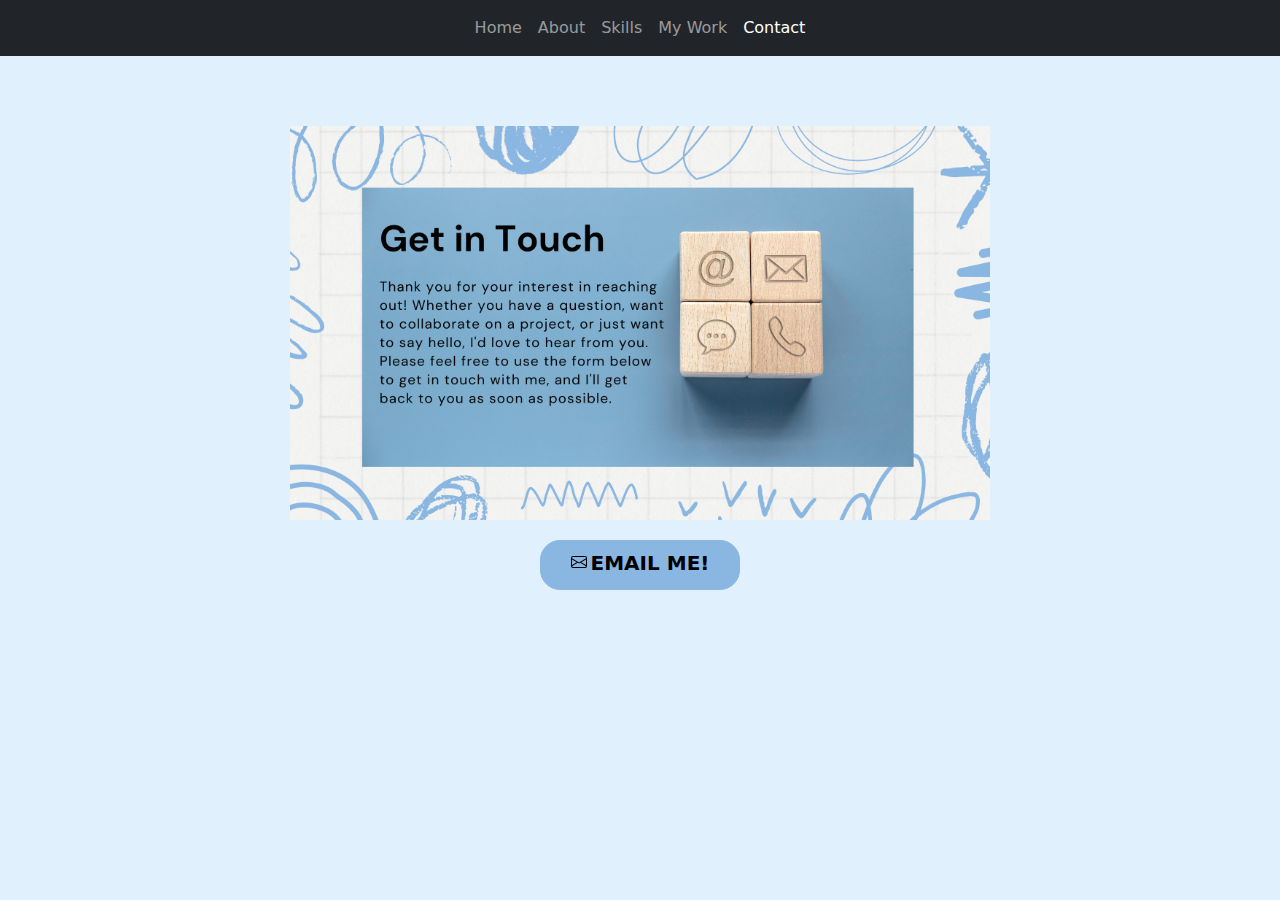
<file: contact.html>
<!DOCTYPE html>
<html lang="en">
<head>
    <meta charset="UTF-8">
    <meta name="viewport" content="width=device-width, initial-scale=1.0">
    <title>Manjari Shesh | Aspiring Web Developer</title>
    
    <link href="https://cdn.jsdelivr.net/npm/bootstrap@5.3.3/dist/css/bootstrap.min.css" rel="stylesheet" integrity="sha384-QWTKZyjpPEjISv5WaRU9OFeRpok6YctnYmDr5pNlyT2bRjXh0JMhjY6hW+ALEwIH" crossorigin="anonymous">
    <link rel="stylesheet" href="./css/style.css">
  </head>
<body>
    <!-- header -->
    <section>
        <nav class="navbar navbar-expand-lg navbar-dark bg-dark" aria-label="Tenth navbar example">
            <div class="container-fluid">
              <button class="navbar-toggler" type="button" data-bs-toggle="collapse" data-bs-target="#navbarsExample08" aria-controls="navbarsExample08" aria-expanded="false" aria-label="Toggle navigation">
                <span class="navbar-toggler-icon"></span>
              </button>
        
              <div class="collapse navbar-collapse justify-content-md-center" id="navbarsExample08">
                <ul class="navbar-nav">
                  
                  
                  <li class="nav-item">
                    <a class="nav-link " aria-current="page" href="./index.html">Home</a>
                  </li>
                  <li class="nav-item">
                    <a class="nav-link" href="./about.html">About</a>
                  </li>
                  <li class="nav-item">
                    <a class="nav-link" href="./skills.html">Skills</a>
                  </li>
                  <li class="nav-item">
                    <a class="nav-link" href="./mywork.html">My Work</a>
                  </li>
                  <li class="nav-item">
                    <a class="nav-link active" href="#">Contact</a>
                  </li>
                   
                  <!-- <li class="nav-item dropdown">
                    <a class="nav-link dropdown-toggle" href="#" data-bs-toggle="dropdown" aria-expanded="false">Dropdown</a>
                    <ul class="dropdown-menu">
                      <li><a class="dropdown-item" href="#">Action</a></li>
                      <li><a class="dropdown-item" href="#">Another action</a></li>
                      <li><a class="dropdown-item" href="#">Something else here</a></li>
                    </ul>
                  </li> -->
                </ul>
              </div>
            </div>
          </nav>
         
    </section>

    <div class="container">
      <div>
          <img src="./assets/contactus.png" class="d-block mx-lg-auto img-fluid" alt="Bootstrap Themes" loading="lazy">
          <div class="mailbutton">
              <a href="mailto:manjarisheh@gmail.com" class="btn btn-lg mail-btn" style="text-decoration: none">
                  <svg xmlns="http://www.w3.org/2000/svg" width="20" height="20" fill="currentColor" class="bi bi-envelope" viewBox="0 0 20 20">
                      <path d="M0 4a2 2 0 0 1 2-2h12a2 2 0 0 1 2 2v8a2 2 0 0 1-2 2H2a2 2 0 0 1-2-2zm2-1a1 1 0 0 0-1 1v.217l7 4.2 7-4.2V4a1 1 0 0 0-1-1zm13 2.383-4.708 2.825L15 11.105zm-.034 6.876-5.64-3.471L8 9.583l-1.326-.795-5.64 3.47A1 1 0 0 0 2 13h12a1 1 0 0 0 .966-.741M1 11.105l4.708-2.897L1 5.383z"/>
                  </svg>EMAIL ME!
              </a>
          </div>
      </div>
  </div>
      <!-- footer -->
<!--       <footer class="d-flex flex-wrap justify-content-between align-items-center py-3 my-4 border-top">
        <div class="col-md-4 d-flex align-items-center">
           
          <span class="mb-3 mb-md-0 text-body-secondary">© 2024 Manjari Shesh. All rights reserved.</span>
        </div>
    
        <ul class="nav col-md-4 justify-content-end list-unstyled d-flex">
          <li class="ms-3"><a class="text-body-secondary" href="#"><svg xmlns="http://www.w3.org/2000/svg" width="24" height="24" fill="currentColor" class="bi bi-twitter-x" viewBox="0 0 24 24">
            <path d="M12.6.75h2.454l-5.36 6.142L16 15.25h-4.937l-3.867-5.07-4.425 5.07H.316l5.733-6.57L0 .75h5.063l3.495 4.633L12.601.75Zm-.86 13.028h1.36L4.323 2.145H2.865z"/>
          </svg></a></li>
          <li class="ms-3"><a class="text-body-secondary" href="#"><svg xmlns="http://www.w3.org/2000/svg" width="24" height="24" fill="currentColor" class="bi bi-instagram" viewBox="0 0 24 24">
            <path d="M8 0C5.829 0 5.556.01 4.703.048 3.85.088 3.269.222 2.76.42a3.9 3.9 0 0 0-1.417.923A3.9 3.9 0 0 0 .42 2.76C.222 3.268.087 3.85.048 4.7.01 5.555 0 5.827 0 8.001c0 2.172.01 2.444.048 3.297.04.852.174 1.433.372 1.942.205.526.478.972.923 1.417.444.445.89.719 1.416.923.51.198 1.09.333 1.942.372C5.555 15.99 5.827 16 8 16s2.444-.01 3.298-.048c.851-.04 1.434-.174 1.943-.372a3.9 3.9 0 0 0 1.416-.923c.445-.445.718-.891.923-1.417.197-.509.332-1.09.372-1.942C15.99 10.445 16 10.173 16 8s-.01-2.445-.048-3.299c-.04-.851-.175-1.433-.372-1.941a3.9 3.9 0 0 0-.923-1.417A3.9 3.9 0 0 0 13.24.42c-.51-.198-1.092-.333-1.943-.372C10.443.01 10.172 0 7.998 0zm-.717 1.442h.718c2.136 0 2.389.007 3.232.046.78.035 1.204.166 1.486.275.373.145.64.319.92.599s.453.546.598.92c.11.281.24.705.275 1.485.039.843.047 1.096.047 3.231s-.008 2.389-.047 3.232c-.035.78-.166 1.203-.275 1.485a2.5 2.5 0 0 1-.599.919c-.28.28-.546.453-.92.598-.28.11-.704.24-1.485.276-.843.038-1.096.047-3.232.047s-2.39-.009-3.233-.047c-.78-.036-1.203-.166-1.485-.276a2.5 2.5 0 0 1-.92-.598 2.5 2.5 0 0 1-.6-.92c-.109-.281-.24-.705-.275-1.485-.038-.843-.046-1.096-.046-3.233s.008-2.388.046-3.231c.036-.78.166-1.204.276-1.486.145-.373.319-.64.599-.92s.546-.453.92-.598c.282-.11.705-.24 1.485-.276.738-.034 1.024-.044 2.515-.045zm4.988 1.328a.96.96 0 1 0 0 1.92.96.96 0 0 0 0-1.92m-4.27 1.122a4.109 4.109 0 1 0 0 8.217 4.109 4.109 0 0 0 0-8.217m0 1.441a2.667 2.667 0 1 1 0 5.334 2.667 2.667 0 0 1 0-5.334"/>
          </svg></a></li>
          <li class="ms-3"><a class="text-body-secondary" href="#"><svg xmlns="http://www.w3.org/2000/svg" width="24" height="24" fill="currentColor" class="bi bi-facebook" viewBox="0 0 24 24">
            <path d="M16 8.049c0-4.446-3.582-8.05-8-8.05C3.58 0-.002 3.603-.002 8.05c0 4.017 2.926 7.347 6.75 7.951v-5.625h-2.03V8.05H6.75V6.275c0-2.017 1.195-3.131 3.022-3.131.876 0 1.791.157 1.791.157v1.98h-1.009c-.993 0-1.303.621-1.303 1.258v1.51h2.218l-.354 2.326H9.25V16c3.824-.604 6.75-3.934 6.75-7.951"/>
          </svg></a></li>
        </ul>
      </footer> -->
   

      <script src="https://cdn.jsdelivr.net/npm/bootstrap@5.3.3/dist/js/bootstrap.bundle.min.js" integrity="sha384-YvpcrYf0tY3lHB60NNkmXc5s9fDVZLESaAA55NDzOxhy9GkcIdslK1eN7N6jIeHz" crossorigin="anonymous"></script>  
      </body>
      </html>
</file>
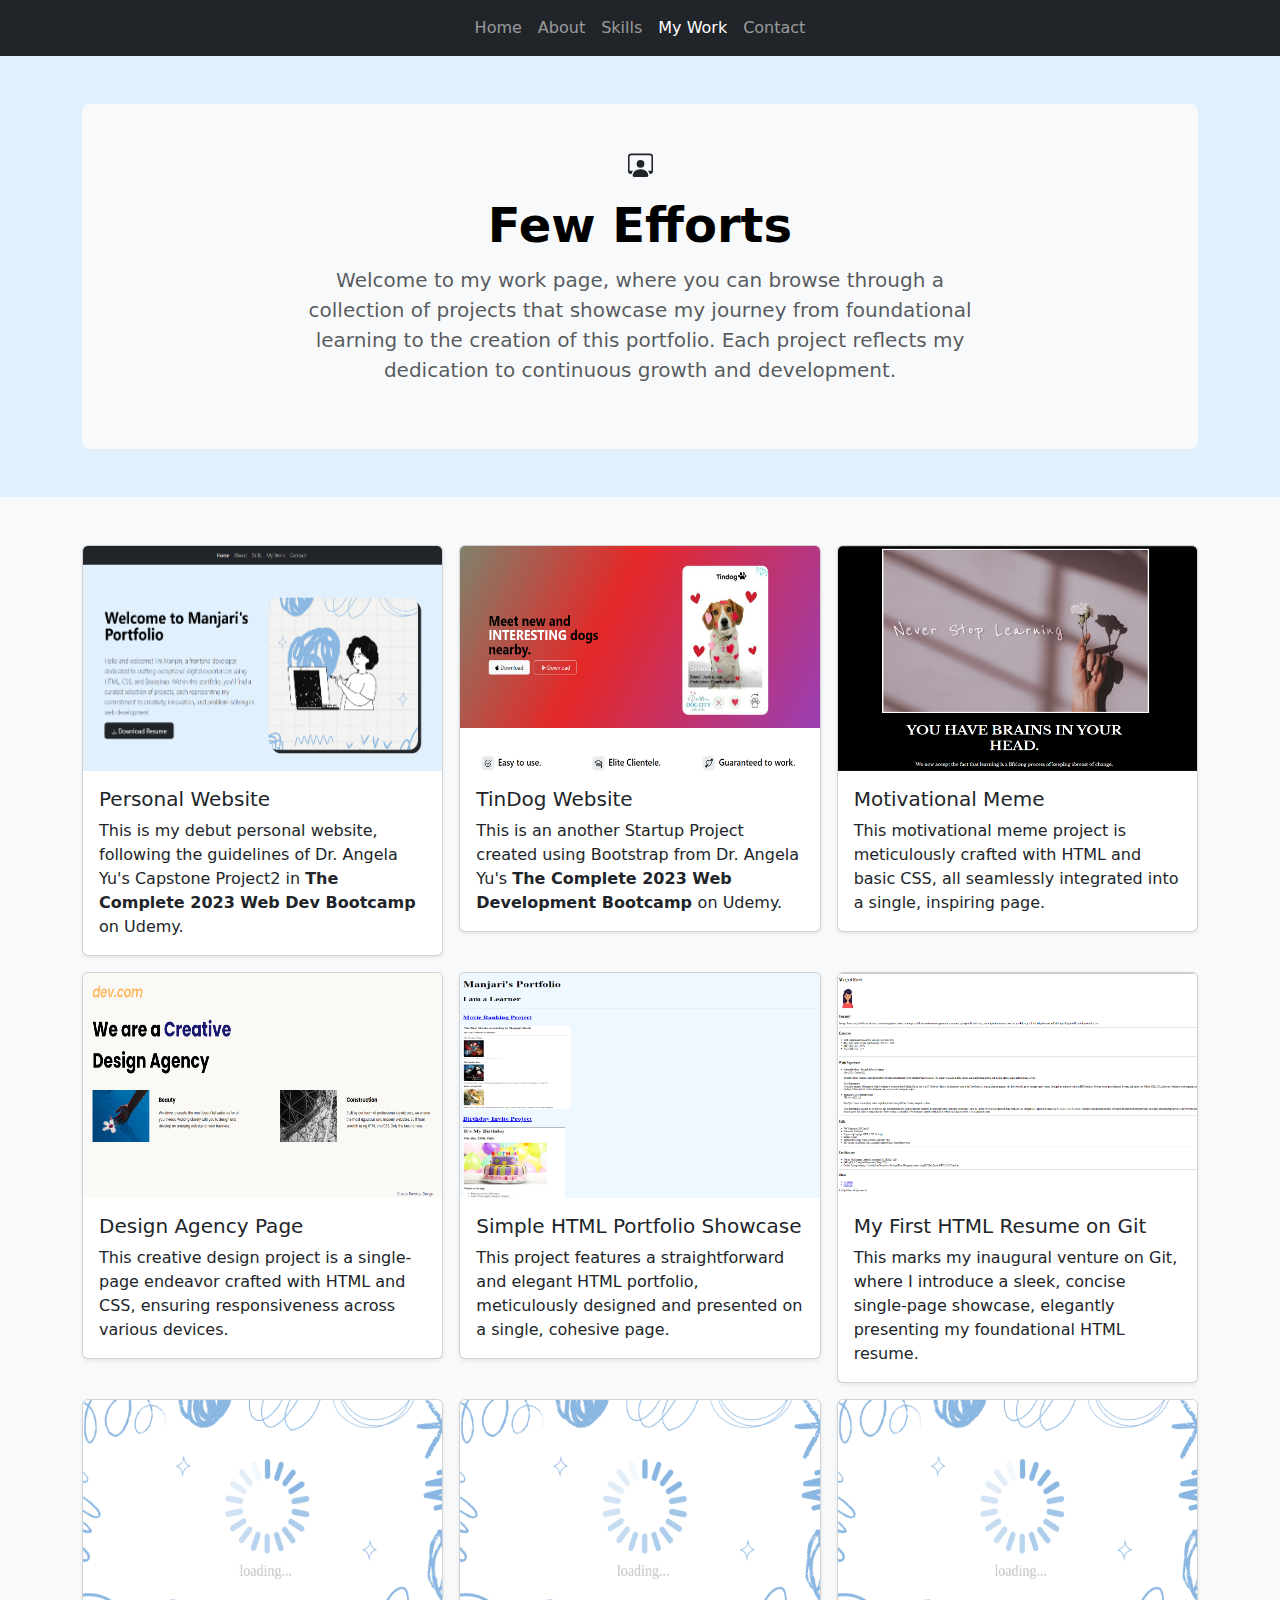
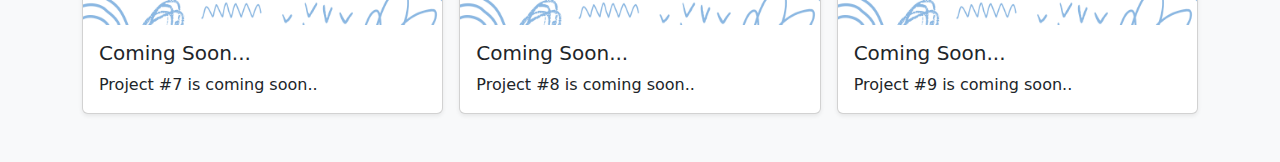
<file: mywork.html>
<!DOCTYPE html>
<html lang="en">
<head>
    <meta charset="UTF-8">
    <meta name="viewport" content="width=device-width, initial-scale=1.0">
    <title>Manjari Shesh | Aspiring Web Developer</title>
    
    <link href="https://cdn.jsdelivr.net/npm/bootstrap@5.3.3/dist/css/bootstrap.min.css" rel="stylesheet" integrity="sha384-QWTKZyjpPEjISv5WaRU9OFeRpok6YctnYmDr5pNlyT2bRjXh0JMhjY6hW+ALEwIH" crossorigin="anonymous">
    <link rel="stylesheet" href="./css/style.css">
  </head>
<body>
    <!-- header -->
    <section>
        <nav class="navbar navbar-expand-lg navbar-dark bg-dark" aria-label="Tenth navbar example">
            <div class="container-fluid">
              <button class="navbar-toggler" type="button" data-bs-toggle="collapse" data-bs-target="#navbarsExample08" aria-controls="navbarsExample08" aria-expanded="false" aria-label="Toggle navigation">
                <span class="navbar-toggler-icon"></span>
              </button>
        
              <div class="collapse navbar-collapse justify-content-md-center" id="navbarsExample08">
                <ul class="navbar-nav">
                  
                  
                  <li class="nav-item">
                    <a class="nav-link " aria-current="page" href="./index.html">Home</a>
                  </li>
                  <li class="nav-item">
                    <a class="nav-link" href="./about.html">About</a>
                  </li>
                  <li class="nav-item">
                    <a class="nav-link" href="./skills.html">Skills</a>
                  </li>
                  <li class="nav-item">
                    <a class="nav-link active" href="#">My Work</a>
                  </li>
                  <li class="nav-item">
                    <a class="nav-link" href="./contact.html">Contact</a>
                  </li>
                   
                  <!-- <li class="nav-item dropdown">
                    <a class="nav-link dropdown-toggle" href="#" data-bs-toggle="dropdown" aria-expanded="false">Dropdown</a>
                    <ul class="dropdown-menu">
                      <li><a class="dropdown-item" href="#">Action</a></li>
                      <li><a class="dropdown-item" href="#">Another action</a></li>
                      <li><a class="dropdown-item" href="#">Something else here</a></li>
                    </ul>
                  </li> -->
                </ul>
              </div>
            </div>
          </nav>
          <!-- hero -->
          <div class="container my-5">
            <div class="p-5 text-center bg-body-tertiary rounded-3">
                <svg xmlns="http://www.w3.org/2000/svg" width="25" height="25" fill="currentColor" class="bi bi-person-workspace" viewBox="0 0 16 16">
                    <path d="M4 16s-1 0-1-1 1-4 5-4 5 3 5 4-1 1-1 1zm4-5.95a2.5 2.5 0 1 0 0-5 2.5 2.5 0 0 0 0 5"/>
                    <path d="M2 1a2 2 0 0 0-2 2v9.5A1.5 1.5 0 0 0 1.5 14h.653a5.4 5.4 0 0 1 1.066-2H1V3a1 1 0 0 1 1-1h12a1 1 0 0 1 1 1v9h-2.219c.554.654.89 1.373 1.066 2h.653a1.5 1.5 0 0 0 1.5-1.5V3a2 2 0 0 0-2-2z"/>
                  </svg><br><br>

              <h1 class="display-5 fw-bold text-body-emphasis lh-1 mb-3">Few Efforts </h1>
              <p class="col-lg-8 mx-auto fs-5 text-muted">
                Welcome to my work page, where you can browse through a collection of projects that showcase my journey from foundational learning to the creation of this portfolio. Each project reflects my dedication to continuous growth and development.
              </p>
              <!-- <div class="d-inline-flex gap-2 mb-5">
                <button class="d-inline-flex align-items-center btn btn-primary btn-lg px-4 rounded-pill" type="button">
                  Call to action
                  <svg class="bi ms-2" width="24" height="24"><use xlink:href="#arrow-right-short"></use></svg>
                </button>
                <button class="btn btn-outline-secondary btn-lg px-4 rounded-pill" type="button">
                  Secondary link
                </button>
              </div> -->
            </div>
          </div>

          <div class="album py-5 bg-body-tertiary">
            <div class="container">
        
              <div class="row row-cols-1 row-cols-sm-2 row-cols-md-3 g-3">
                <div class="col">
                  <div class="card shadow-sm">
                    <a href="./index.html" target="_blank">
                    <img class="bd-placeholder-img card-img-top" src="./assets/my_final_portfolio.png"  role="img" width="100%" height="225" alt="my portfolio"></a>
                    <div class="card-body">
                      <h5>Personal Website</h5>
                      <p class="card-text">This is my debut personal website, following the guidelines of Dr. Angela Yu's Capstone Project2 in  <span style="font-weight: bold;">The Complete 2023 Web Dev Bootcamp</span> on Udemy.</p>
                       

                    </div>
                  </div>
                </div>
                <div class="col">
                  <div class="card shadow-sm">
                    <a href="https://manjarishesh.github.io/TinDog/" target="_blank">
                     <img class="bd-placeholder-img card-img-top" src="./assets/tindog-bootstrap.png" role="img" width="100%" height="225" alt="tindog"></a>
                    <div class="card-body">
                      <h5>TinDog Website</h5>
                      <p class="card-text">This is an another Startup Project created using Bootstrap from Dr. Angela Yu's  <span style="font-weight: bold;"> The Complete 2023 Web Development Bootcamp </span> on Udemy.</p>
                       
                    </div>
                  </div>
                </div>
                <div class="col">
                  <div class="card shadow-sm">
                    <a href="https://manjarishesh.github.io/motivation-project/ " target="_blank">
                        <img class="bd-placeholder-img card-img-top" src="./assets/motivational-project.png" role="img" width="100%" height="225" alt="tindog"></a>
                    <div class="card-body">
                      <h5>Motivational Meme</h5>
                      <p class="card-text">This motivational meme project is meticulously crafted with HTML and basic CSS, all seamlessly integrated into a single, inspiring page.</p>
                       
                    </div>
                  </div>
                </div>
        
                <div class="col">
                  <div class="card shadow-sm">
                    <a href="https://manjarishesh.github.io/design_agency_project/ " target="_blank">
                        <img class="bd-placeholder-img card-img-top" src="./assets/responsive-design-agency.png" role="img" width="100%" height="225" alt="tindog"></a>
                    <div class="card-body">
                      
                        <h5>Design Agency Page</h5>
                        <p class="card-text">This creative design project is a single-page endeavor crafted with HTML and CSS, ensuring responsiveness across various devices.</p>  
                    </div>
                  </div>
                </div>
                <div class="col">
                  <div class="card shadow-sm">
                    <a href="https://manjarishesh.github.io/html-portfolio/ " target="_blank">
                        <img class="bd-placeholder-img card-img-top" src="./assets/basic-html-portfolio.png" role="img" width="100%" height="225" alt="tindog"></a>
                    <div class="card-body">
                      <h5>Simple HTML Portfolio Showcase</h5>
                      <p class="card-text">This project features a straightforward and elegant HTML portfolio, meticulously designed and presented on a single, cohesive page.</p>
                       
                    </div>
                  </div>
                </div>
                <div class="col">
                  <div class="card shadow-sm">
                    <a href="https://manjarishesh.github.io/my-resume/" target="_blank">
                        <img class="bd-placeholder-img card-img-top" src="./assets/basic-html-myresume.png" role="img" width="100%" height="225" alt="tindog"></a>
                    <div class="card-body">
                      <h5>My First HTML Resume on Git</h5>
                      <p class="card-text">
                        This marks my inaugural venture on Git, where I introduce a sleek, concise single-page showcase, elegantly presenting my foundational HTML resume.</p>
                       
                    </div>
                  </div>
                </div>

                <div class="col">
                  <div class="card shadow-sm">
                    <a href="#" target="_blank">
                        <img class="bd-placeholder-img card-img-top" src="./assets/Coming Soon.png" role="img" width="100%" height="225" alt="tindog"></a>
                    <div class="card-body">
                      <h5>Coming Soon...</h5>
                      <p class="card-text">
                        Project #7 is coming soon..</p>
                       
                    </div>
                  </div>
                </div>

                <div class="col">
                  <div class="card shadow-sm">
                    <a href="#" target="_blank">
                        <img class="bd-placeholder-img card-img-top" src="./assets/Coming Soon.png" role="img" width="100%" height="225" alt="tindog"></a>
                    <div class="card-body">
                      <h5>Coming Soon...</h5>
                      <p class="card-text">
                        Project #8 is coming soon..</p>
                       
                    </div>
                  </div>
                </div>

                <div class="col">
                  <div class="card shadow-sm">
                    <a href="#" target="_blank">
                        <img class="bd-placeholder-img card-img-top" src="./assets/Coming Soon.png" role="img" width="100%" height="225" alt="tindog"></a>
                    <div class="card-body">
                      <h5>Coming Soon...</h5>
                      <p class="card-text">
                        Project #9 is coming soon..</p>
                       
                    </div>
                  </div>
                </div>
         
                 
                 
              </div>
            </div>
          </div>
         
    </section>
     <!-- footer -->
<!--      <footer class="d-flex flex-wrap justify-content-between align-items-center py-3 my-4 border-top">
      <div class="col-md-4 d-flex align-items-center">
         
        <span class="mb-3 mb-md-0 text-body-secondary">© 2024 Manjari Shesh. All rights reserved.</span>
      </div>
  
      <ul class="nav col-md-4 justify-content-end list-unstyled d-flex">
        <li class="ms-3"><a class="text-body-secondary" href="#"><svg xmlns="http://www.w3.org/2000/svg" width="24" height="24" fill="currentColor" class="bi bi-twitter-x" viewBox="0 0 24 24">
          <path d="M12.6.75h2.454l-5.36 6.142L16 15.25h-4.937l-3.867-5.07-4.425 5.07H.316l5.733-6.57L0 .75h5.063l3.495 4.633L12.601.75Zm-.86 13.028h1.36L4.323 2.145H2.865z"/>
        </svg></a></li>
        <li class="ms-3"><a class="text-body-secondary" href="#"><svg xmlns="http://www.w3.org/2000/svg" width="24" height="24" fill="currentColor" class="bi bi-instagram" viewBox="0 0 24 24">
          <path d="M8 0C5.829 0 5.556.01 4.703.048 3.85.088 3.269.222 2.76.42a3.9 3.9 0 0 0-1.417.923A3.9 3.9 0 0 0 .42 2.76C.222 3.268.087 3.85.048 4.7.01 5.555 0 5.827 0 8.001c0 2.172.01 2.444.048 3.297.04.852.174 1.433.372 1.942.205.526.478.972.923 1.417.444.445.89.719 1.416.923.51.198 1.09.333 1.942.372C5.555 15.99 5.827 16 8 16s2.444-.01 3.298-.048c.851-.04 1.434-.174 1.943-.372a3.9 3.9 0 0 0 1.416-.923c.445-.445.718-.891.923-1.417.197-.509.332-1.09.372-1.942C15.99 10.445 16 10.173 16 8s-.01-2.445-.048-3.299c-.04-.851-.175-1.433-.372-1.941a3.9 3.9 0 0 0-.923-1.417A3.9 3.9 0 0 0 13.24.42c-.51-.198-1.092-.333-1.943-.372C10.443.01 10.172 0 7.998 0zm-.717 1.442h.718c2.136 0 2.389.007 3.232.046.78.035 1.204.166 1.486.275.373.145.64.319.92.599s.453.546.598.92c.11.281.24.705.275 1.485.039.843.047 1.096.047 3.231s-.008 2.389-.047 3.232c-.035.78-.166 1.203-.275 1.485a2.5 2.5 0 0 1-.599.919c-.28.28-.546.453-.92.598-.28.11-.704.24-1.485.276-.843.038-1.096.047-3.232.047s-2.39-.009-3.233-.047c-.78-.036-1.203-.166-1.485-.276a2.5 2.5 0 0 1-.92-.598 2.5 2.5 0 0 1-.6-.92c-.109-.281-.24-.705-.275-1.485-.038-.843-.046-1.096-.046-3.233s.008-2.388.046-3.231c.036-.78.166-1.204.276-1.486.145-.373.319-.64.599-.92s.546-.453.92-.598c.282-.11.705-.24 1.485-.276.738-.034 1.024-.044 2.515-.045zm4.988 1.328a.96.96 0 1 0 0 1.92.96.96 0 0 0 0-1.92m-4.27 1.122a4.109 4.109 0 1 0 0 8.217 4.109 4.109 0 0 0 0-8.217m0 1.441a2.667 2.667 0 1 1 0 5.334 2.667 2.667 0 0 1 0-5.334"/>
        </svg></a></li>
        <li class="ms-3"><a class="text-body-secondary" href="#"><svg xmlns="http://www.w3.org/2000/svg" width="24" height="24" fill="currentColor" class="bi bi-facebook" viewBox="0 0 24 24">
          <path d="M16 8.049c0-4.446-3.582-8.05-8-8.05C3.58 0-.002 3.603-.002 8.05c0 4.017 2.926 7.347 6.75 7.951v-5.625h-2.03V8.05H6.75V6.275c0-2.017 1.195-3.131 3.022-3.131.876 0 1.791.157 1.791.157v1.98h-1.009c-.993 0-1.303.621-1.303 1.258v1.51h2.218l-.354 2.326H9.25V16c3.824-.604 6.75-3.934 6.75-7.951"/>
        </svg></a></li>
      </ul>
    </footer> -->
    <script src="https://cdn.jsdelivr.net/npm/bootstrap@5.3.3/dist/js/bootstrap.bundle.min.js" integrity="sha384-YvpcrYf0tY3lHB60NNkmXc5s9fDVZLESaAA55NDzOxhy9GkcIdslK1eN7N6jIeHz" crossorigin="anonymous"></script>  
    </body>
</file>
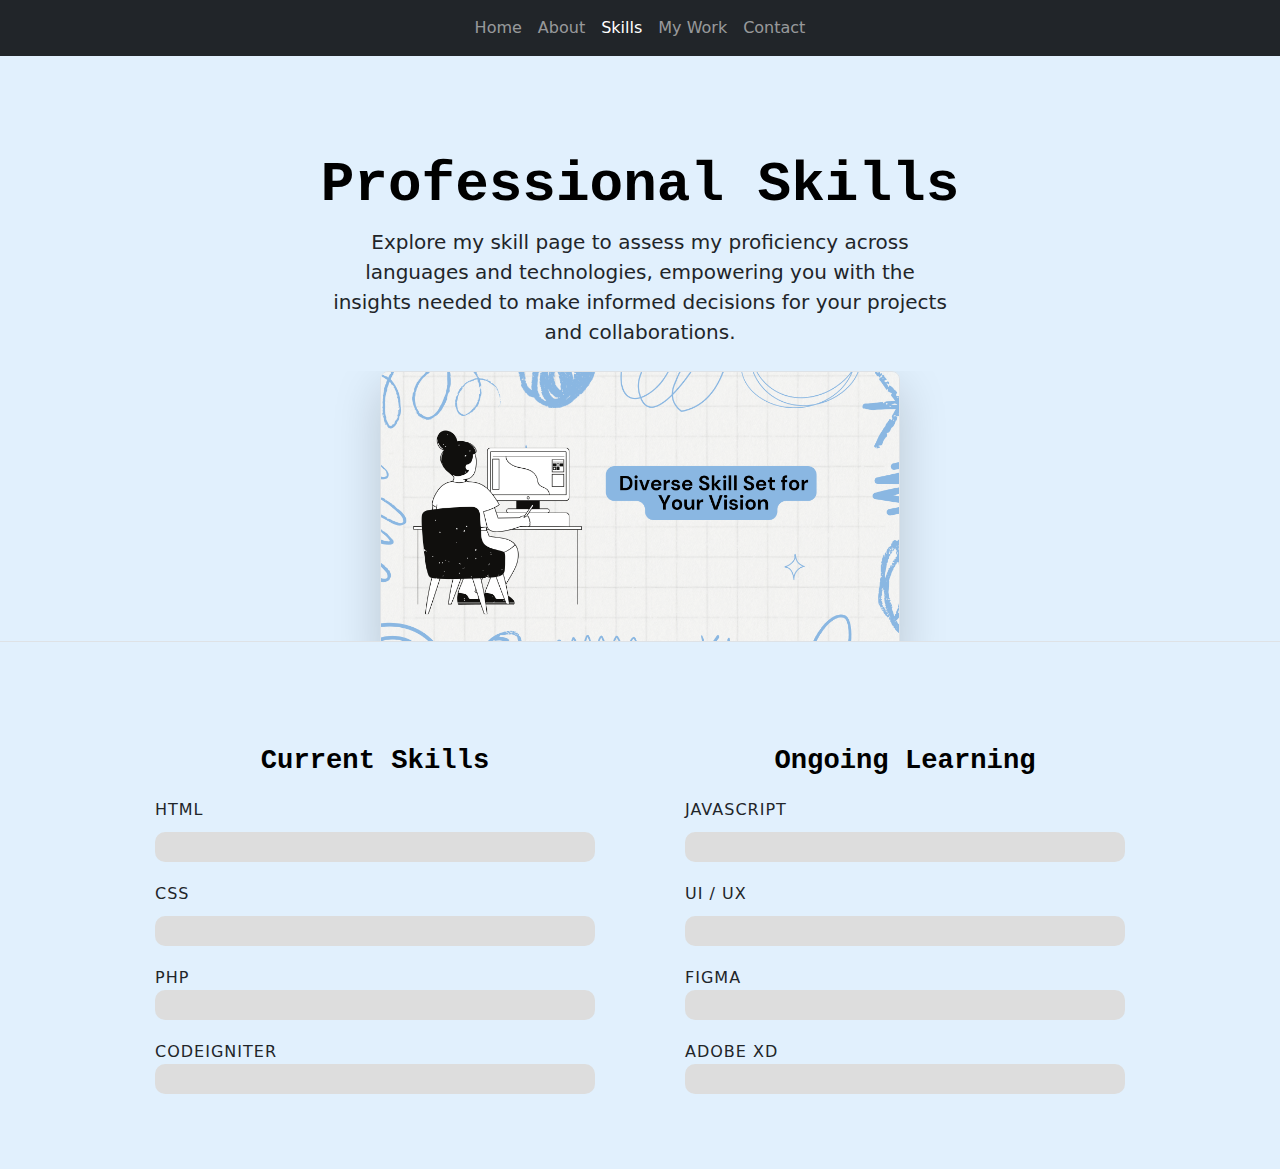
<file: skills.html>
<!DOCTYPE html>
<html lang="en">
<head>
    <meta charset="UTF-8">
    <meta name="viewport" content="width=device-width, initial-scale=1.0">
    <title>Manjari Shesh | Aspiring Web Developer</title>
    
   
    <link href="https://cdn.jsdelivr.net/npm/bootstrap@5.3.3/dist/css/bootstrap.min.css" rel="stylesheet" integrity="sha384-QWTKZyjpPEjISv5WaRU9OFeRpok6YctnYmDr5pNlyT2bRjXh0JMhjY6hW+ALEwIH" crossorigin="anonymous">
    
    <link rel="stylesheet" href="./css/style.css">
  </head>
<body>
     <!-- header -->
     <section>
        <nav class="navbar navbar-expand-lg navbar-dark bg-dark" aria-label="Tenth navbar example">
            <div class="container-fluid">
              <button class="navbar-toggler" type="button" data-bs-toggle="collapse" data-bs-target="#navbarsExample08" aria-controls="navbarsExample08" aria-expanded="false" aria-label="Toggle navigation">
                <span class="navbar-toggler-icon"></span>
              </button>
        
              <div class="collapse navbar-collapse justify-content-md-center" id="navbarsExample08">
                <ul class="navbar-nav">
                  <li class="nav-item">
                    <a class="nav-link" aria-current="page" href="./index.html">Home</a>
                  </li>
                  <li class="nav-item">
                    <a class="nav-link" href="./about.html">About</a>
                  </li>
                  <li class="nav-item">
                    <a class="nav-link active" href="#">Skills</a>
                  </li>
                  <li class="nav-item">
                    <a class="nav-link" href="./mywork.html">My Work</a>
                  </li>
                  <li class="nav-item">
                    <a class="nav-link" href="./contact.html">Contact</a>
                  </li>
                   
                  <!-- <li class="nav-item dropdown">
                    <a class="nav-link dropdown-toggle" href="#" data-bs-toggle="dropdown" aria-expanded="false">Dropdown</a>
                    <ul class="dropdown-menu">
                      <li><a class="dropdown-item" href="#">Action</a></li>
                      <li><a class="dropdown-item" href="#">Another action</a></li>
                      <li><a class="dropdown-item" href="#">Something else here</a></li>
                    </ul>
                  </li> -->
                </ul>
              </div>
            </div>
          </nav>
         
    </section>

    <!-- hero -->
    <div class="px-4 pt-5 my-5 text-center border-bottom">
        
        <h1 class="display-4 fw-bold text-body-emphasis" style="font-family: monospace;">Professional Skills</h1>
        <div class="col-lg-6 mx-auto">
          <p class="lead mb-4">Explore my skill page to assess my proficiency across languages and technologies, empowering you with the insights needed to make informed decisions for your projects and collaborations.</p>
          <div class="overflow-hidden" style="max-height: 30vh;">
            <div class="container px-5">
              <img src="./assets/skillset.png" class="img-fluid border rounded-3 shadow-lg mb-4" alt="Example image" width="700" height="500" loading="lazy">
            </div>
          </div>
          <!-- <div class="d-grid gap-2 d-sm-flex justify-content-sm-center mb-5">
            <button type="button" class="btn btn-primary btn-lg px-4 me-sm-3">Primary button</button>
            <button type="button" class="btn btn-outline-secondary btn-lg px-4">Secondary</button>
          </div> -->
        </div>
        
      </div>
      <!-- Current Skills -->
      <div class="container">
      <div class="wrapper">
        <h3 class="display-4 fw-bold text-body-emphasis" style="font-family: monospace;">Current Skills</h3>
        <div class="skills-wrapper">

          <div class="bar">
            <div class="info">
              <span>HTML</span>
            </div>
            <div class="progress-bar">
              <span class="html"></span>
            </div>
          </div>

        <div class="bar">
          <div class="info">
            <span>CSS</span>
          </div>
          <div class="progress-bar">
            <span class="css"></span>
          </div>
        </div>

        

          <div class="bar">
            <div class="info">
              <span>PHP</span>
              <div class="progress-bar">
                <span class="php"></span>
              </div>
          </div>

          <div class="bar">
            <div class="info">
              <span>CodeIgniter</span>
              <div class="progress-bar">
                <span class="codeigniter"></span>
              </div>
            </div>

       
        


          </div>
        </div>

      </div>
    </div>

 

    <!-- Ongoing Learning -->
  <div class="wrapper">
    <h3 class="display-4 fw-bold text-body-emphasis" style="font-family: monospace;">Ongoing Learning</h3>
    <div class="skills-wrapper">

      <div class="bar">
        <div class="info">
          <span>JavaScript</span>
        </div>
        <div class="progress-bar">
          <span class="javascript"></span>
        </div>
      </div>

    <div class="bar">
      <div class="info">
        <span>UI / UX</span>
      </div>
      <div class="progress-bar">
        <span class="ui-ux"></span>
      </div>
    </div>

    <div class="bar">
      <div class="info">
        <span>Figma</span>
        <div class="progress-bar">
          <span class="figma"></span>
        </div>
      </div>

      <div class="bar">
        <div class="info">
          <span>Adobe XD</span>
          <div class="progress-bar">
            <span class="xd"></span>
          </div>
      </div>

      
    


      </div>
    </div>

  </div>
</div>

</div>
 
 <!-- footer -->
 <!-- <footer class="d-flex flex-wrap justify-content-between align-items-center py-3 my-4 border-top">
  <div class="col-md-4 d-flex align-items-center">
     
    <span class="mb-3 mb-md-0 text-body-secondary">© 2024 Manjari Shesh. All rights reserved.</span>
  </div>

  <ul class="nav col-md-4 justify-content-end list-unstyled d-flex">
    <li class="ms-3"><a class="text-body-secondary" href="#"><svg xmlns="http://www.w3.org/2000/svg" width="24" height="24" fill="currentColor" class="bi bi-twitter-x" viewBox="0 0 24 24">
      <path d="M12.6.75h2.454l-5.36 6.142L16 15.25h-4.937l-3.867-5.07-4.425 5.07H.316l5.733-6.57L0 .75h5.063l3.495 4.633L12.601.75Zm-.86 13.028h1.36L4.323 2.145H2.865z"/>
    </svg></a></li>
    <li class="ms-3"><a class="text-body-secondary" href="#"><svg xmlns="http://www.w3.org/2000/svg" width="24" height="24" fill="currentColor" class="bi bi-instagram" viewBox="0 0 24 24">
      <path d="M8 0C5.829 0 5.556.01 4.703.048 3.85.088 3.269.222 2.76.42a3.9 3.9 0 0 0-1.417.923A3.9 3.9 0 0 0 .42 2.76C.222 3.268.087 3.85.048 4.7.01 5.555 0 5.827 0 8.001c0 2.172.01 2.444.048 3.297.04.852.174 1.433.372 1.942.205.526.478.972.923 1.417.444.445.89.719 1.416.923.51.198 1.09.333 1.942.372C5.555 15.99 5.827 16 8 16s2.444-.01 3.298-.048c.851-.04 1.434-.174 1.943-.372a3.9 3.9 0 0 0 1.416-.923c.445-.445.718-.891.923-1.417.197-.509.332-1.09.372-1.942C15.99 10.445 16 10.173 16 8s-.01-2.445-.048-3.299c-.04-.851-.175-1.433-.372-1.941a3.9 3.9 0 0 0-.923-1.417A3.9 3.9 0 0 0 13.24.42c-.51-.198-1.092-.333-1.943-.372C10.443.01 10.172 0 7.998 0zm-.717 1.442h.718c2.136 0 2.389.007 3.232.046.78.035 1.204.166 1.486.275.373.145.64.319.92.599s.453.546.598.92c.11.281.24.705.275 1.485.039.843.047 1.096.047 3.231s-.008 2.389-.047 3.232c-.035.78-.166 1.203-.275 1.485a2.5 2.5 0 0 1-.599.919c-.28.28-.546.453-.92.598-.28.11-.704.24-1.485.276-.843.038-1.096.047-3.232.047s-2.39-.009-3.233-.047c-.78-.036-1.203-.166-1.485-.276a2.5 2.5 0 0 1-.92-.598 2.5 2.5 0 0 1-.6-.92c-.109-.281-.24-.705-.275-1.485-.038-.843-.046-1.096-.046-3.233s.008-2.388.046-3.231c.036-.78.166-1.204.276-1.486.145-.373.319-.64.599-.92s.546-.453.92-.598c.282-.11.705-.24 1.485-.276.738-.034 1.024-.044 2.515-.045zm4.988 1.328a.96.96 0 1 0 0 1.92.96.96 0 0 0 0-1.92m-4.27 1.122a4.109 4.109 0 1 0 0 8.217 4.109 4.109 0 0 0 0-8.217m0 1.441a2.667 2.667 0 1 1 0 5.334 2.667 2.667 0 0 1 0-5.334"/>
    </svg></a></li>
    <li class="ms-3"><a class="text-body-secondary" href="#"><svg xmlns="http://www.w3.org/2000/svg" width="24" height="24" fill="currentColor" class="bi bi-facebook" viewBox="0 0 24 24">
      <path d="M16 8.049c0-4.446-3.582-8.05-8-8.05C3.58 0-.002 3.603-.002 8.05c0 4.017 2.926 7.347 6.75 7.951v-5.625h-2.03V8.05H6.75V6.275c0-2.017 1.195-3.131 3.022-3.131.876 0 1.791.157 1.791.157v1.98h-1.009c-.993 0-1.303.621-1.303 1.258v1.51h2.218l-.354 2.326H9.25V16c3.824-.604 6.75-3.934 6.75-7.951"/>
    </svg></a></li>
  </ul>
</footer> -->
<script src="https://cdn.jsdelivr.net/npm/bootstrap@5.3.3/dist/js/bootstrap.bundle.min.js" integrity="sha384-YvpcrYf0tY3lHB60NNkmXc5s9fDVZLESaAA55NDzOxhy9GkcIdslK1eN7N6jIeHz" crossorigin="anonymous"></script>  
</body>
</html>
</file>
<file: css/style.css>
body {
    background-color: rgb(225, 240, 253);
}

body > section:nth-child(2) > div > div > div > div.col-10.col-sm-8.col-lg-6 > img{
    border-radius: 30px;
    box-shadow: 10px 10px;
}

body > section:nth-child(3) > div > div > div > div.col-10.col-sm-8.col-lg-6.mt-2 > img{
    border-radius: 30px;
    box-shadow: 10px 10px; 
}
 
 

.about {
    text-align: left;
    font-weight: bold;
}

 
div > h2 {
    font-size: large;
}

.aboutme {
    text-align: right;
}

@import url('https://fonts.googleapis.com/css2?family=Poppins&display=swap');

:root {
    --color-primary: #8ab7e2;
}

.container {
    display: flex;
    justify-content: center; /* Centering the container horizontally */
    
  }

  body > section:nth-child(2) > div{
    width: 100%; /* Adjust as needed */
    max-width: 3000px;
     
    margin: 0 auto; /* Center the container horizontally */
    padding: 20px; /* Adjust padding as needed */
    box-sizing: border-box; /* Include padding and border in element's total width and height */
  }

  body > div > div > img{
    margin-top: 70px;
    height: 500px;
    width: 700px;
  }
  


.wrapper {
    width: 100%;
    max-width: 500px;
    padding: 40px 30px;
    border-radius: 10px;
    margin: 15px;
}

.wrapper h3 {
    font-size: 1.7rem;
    text-align: center;
}

 


.skills-wrapper .bar {
    margin: 20px 0;
}

.skills-wrapper .bar .info {
    margin-bottom: 10px;
}

.skills-wrapper .bar .info span {
    letter-spacing: 1px;
    text-transform: uppercase;
}

.skills-wrapper .bar .progress-bar {
    width: 100%;
    height: 15px;
    background-color: #dddddd;
    border-radius: 10px;
    position: relative;
    overflow: hidden;
}

.skills-wrapper .bar .progress-bar span {
    position: absolute;
    height: 100%;
    border-radius: 10px;
    transform: scale(0);
    background-color: var(--color-primary);
    animation: animate 1s cubic-bezier(1, 0, 0.5, 1) forwards;
}

@keyframes animate {
    100% {
        transform: scale(1);
    }
}

/* Current Skills */
.skills-wrapper .bar .progress-bar span.html {
    width: 80%;
}

.skills-wrapper .bar .progress-bar span.css {
    width: 40%;
}


.skills-wrapper .bar .progress-bar span.php {
    width: 40%;
}

.skills-wrapper .bar .progress-bar span.codeigniter {
    width: 55%;
}


/* Ongoing Learning */
.skills-wrapper .bar .progress-bar span.javascript {
    width: 20%;
}


.skills-wrapper .bar .progress-bar span.ui-ux {
    width: 50%;
}

.skills-wrapper .bar .progress-bar span.figma {
    width: 75%;
}

.skills-wrapper .bar .progress-bar span.xd {
    width: 25%;
}

 
.skills-wrapper .bar .progress-bar {
    width: 100%;
    height: 30px; /* Adjust height as needed */
    background-color: #dddddd;
    border-radius: 10px;
    position: relative;
    overflow: hidden;
    display: flex;
}

.skills-wrapper .bar .progress-bar span {
    flex: 1;
    height: 100%;
    background-color: var(--color-primary);
    display: flex;
    justify-content: center;
    align-items: center;
}


/* mail me button */

 

.container .mailbutton .mail-btn {
    font-weight: bold;
    background-color: #8ab7e2;
    border-color: #8ab7e2;
    color: black;
    border-radius: 20px;
    margin-top: 60px;
    padding: 10px 20px; /* Add padding to make the button more clickable */
    display: block; /* Make the button a block-level element */
    margin: 20px auto; /* Center the button horizontally and add 20px margin */
    text-decoration: none !important; /* Remove underline from the button */
    width: 200px; /* Set a fixed width */
    height: 50px; /* Set a fixed height */
    line-height: 25px; /* Set line height to vertically center text */
}

.container .mailbutton .mail-btn:hover {
    background-color: #8ab7e2; /* Set the background color to the same color when hovered */  
    cursor: pointer;
}

/* Media query for screens smaller than 768px (typical mobile devices) */
@media only screen and (max-width: 768px) {
    .container .mailbutton .mail-btn {
        margin-left: auto; /* Center the button horizontally */
        margin-right: auto;
        display: block; /* Make the button a block-level element */ 
    }
}


/* projects-grid-homepage */
.project-container {
    display: flex;
    justify-content: center;
    align-items: center;
    gap:6rem;
    margin: auto;
    margin-top: 50px;
    flex-wrap: wrap;
    overflow: hidden; /* Ensure that overflowing content is hidden */
    
}
  
  .grid-item {
    flex:1; 
    max-width: 400px;
    padding: 50px;
    border-radius: 30px;
    text-align: center;
    border: 5px solid #8ab7e2;
    height: auto;
    background-color: white;
    margin: 10px;
  }



.project-title{
    font-weight: bold;
    font-size: 20px;
    font-family: monospace;
    margin-bottom: 5px;

}

.project-img{
    max-width: 100%; /* Set image width to 100% */
    object-fit: cover; /* Maintain aspect ratio, cover entire container */
    border-radius: 15px; /* Optionally adjust border radius for the image */
    height: auto;
}

 
 

.project{
    margin-top: 20px;
}

@media (max-width: 1250px) {
    .project-container{
      flex-direction: column;
      height: auto;
    }
  }
</file>
